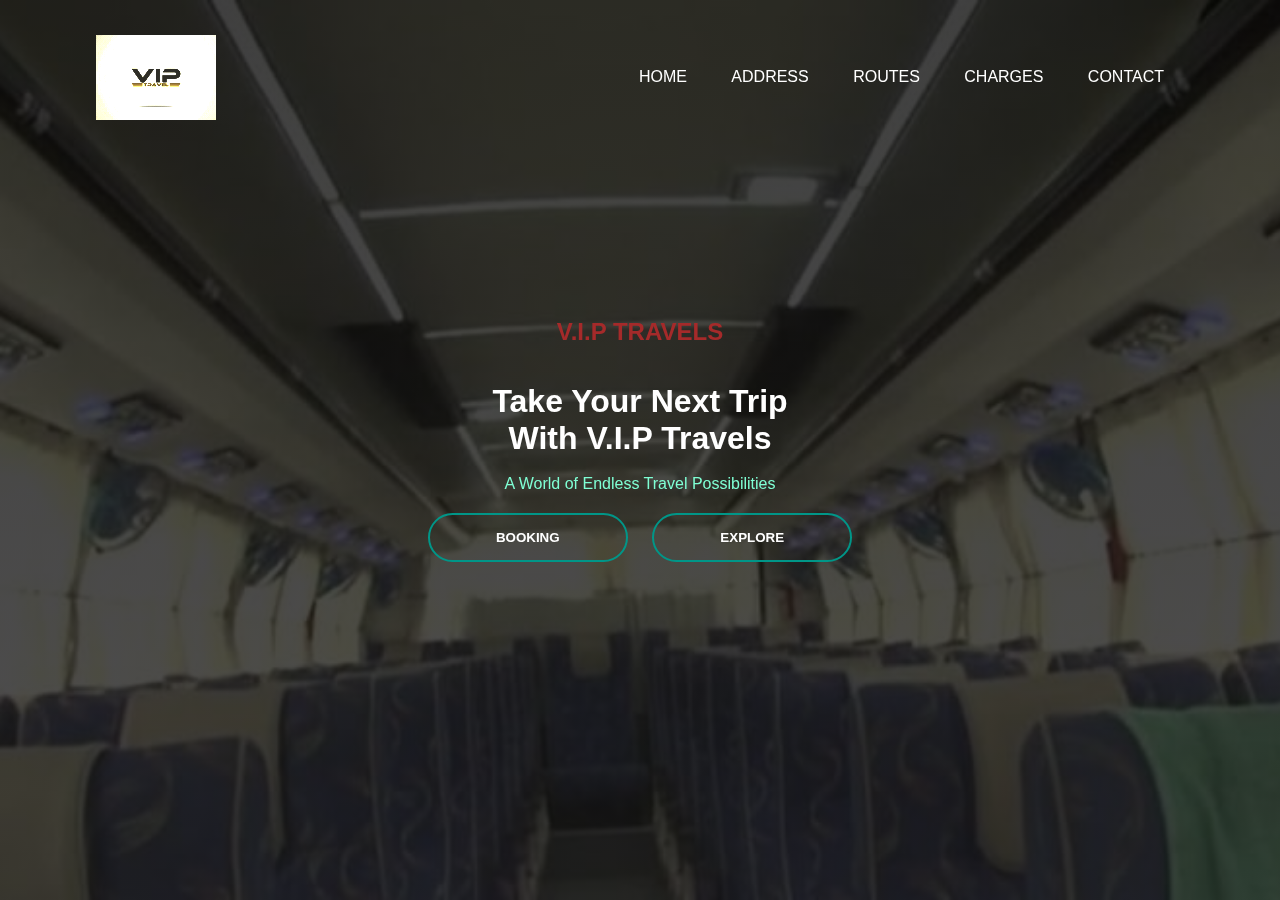
<file: landing page/index.html>
<!DOCTYPE html>
<html lang="en">
<head>
    <meta charset="UTF-8">
    <meta http-equiv="X-UA-Compatible" content="IE=edge">
    <meta name="viewport" content="width=device-width, initial-scale=1.0">
    <title>VIP TRAVELS</title>
    <link rel="stylesheet" href="style.css">
</head>
<body>
<div class="banner">
     <div class="gupta">
        <img src="logo.jpeg" class="logo">
        <ul>
            <li><a href="#">HOME</a></li>
            <li><a href="https://maps.app.goo.gl/NAtq7NRxjMggS2Pp6" target="_blank">ADDRESS</a></li>
            <li><a href="#">ROUTES</a></li>
            <li><a href="#">CHARGES</a></li>
            <li><a href="#">CONTACT</a> </li>
        </ul>
     </div>
</div>
<div class="content">
    <H2 align="center" style="color: brown;" >       V.I.P TRAVELS</H2>
    <h1 align="center" > <br>Take Your Next Trip<br> With V.I.P Travels</h1>
    <P align="center" style="color: aquamarine" > <br>A World of Endless Travel Possibilities</P>
     <div> 
        <button type="button"><span></span>BOOKING</button>
        <button   type="button"><span></span>EXPLORE</button>
        
     </div>
</div>
</body>

</html>
</file>
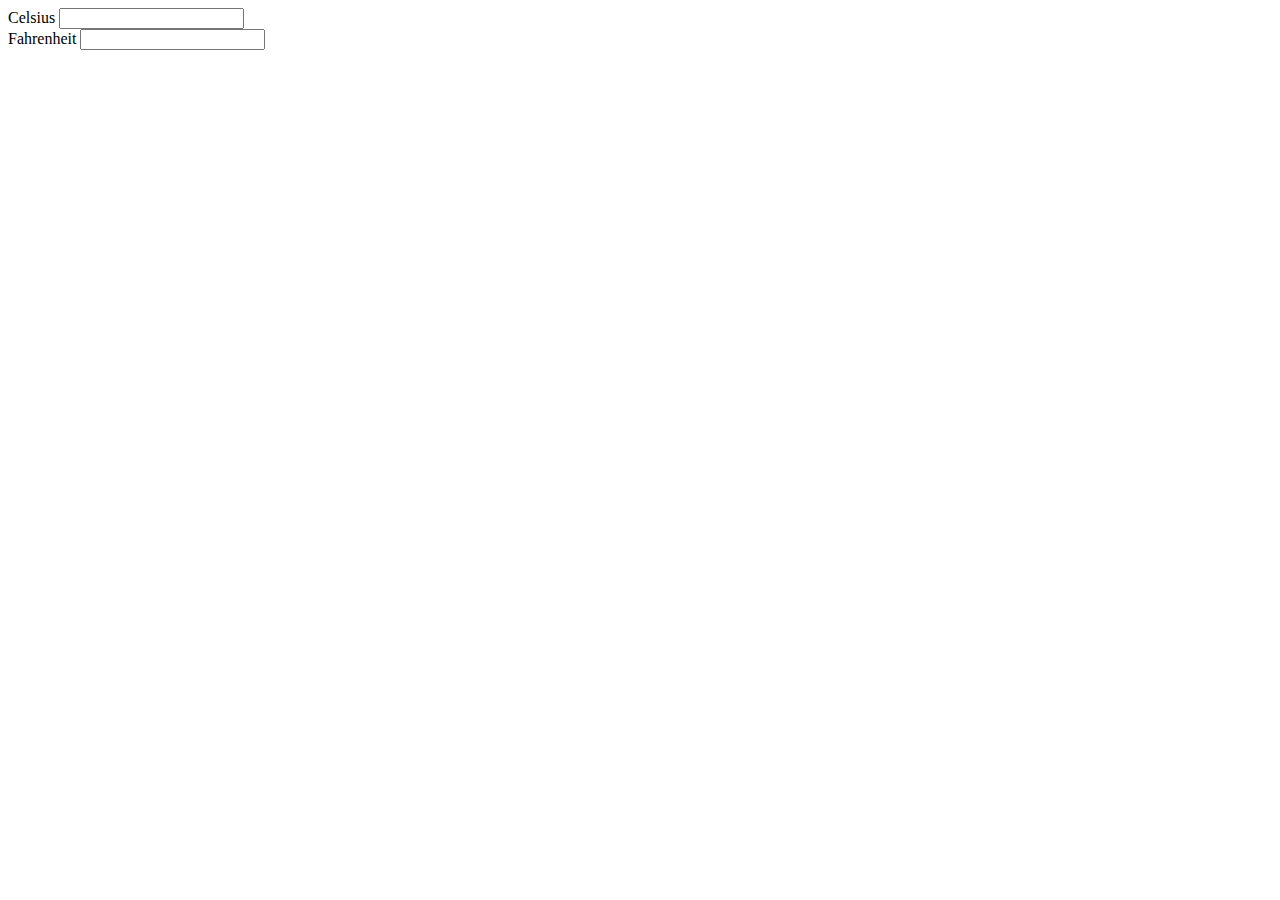
<file: Temperature converter t 3/index.html>
<!DOCTYPE html>
<html lang="en">
  <head>
    <title>Temperature Conversion</title>
    <!--Google font-->
    <link rel="preconnect" href="https://fonts.gstatic.com" />
    <link
      href="https://fonts.googleapis.com/css2?family=Roboto+Mono:wght@500&display=swap"
      rel="stylesheet"
    />
    <!--Stylesheet-->
    <link rel="stylesheet" href="style.css" />
  </head>
  <body>
    <div class="wrapper">
      <div class="container">
        <label for="celsius">Celsius</label>
        <input type="number" id="celsius" oninput="celToFar()" />
      </div>
      <div class="container">
        <label for="fahrenheit">Fahrenheit</label>
        <input type="number" id="fahrenheit" oninput="farToCel()" />
      </div>
    </div>
    <script src="script.js"></script>
  </body>
</html>
</file>
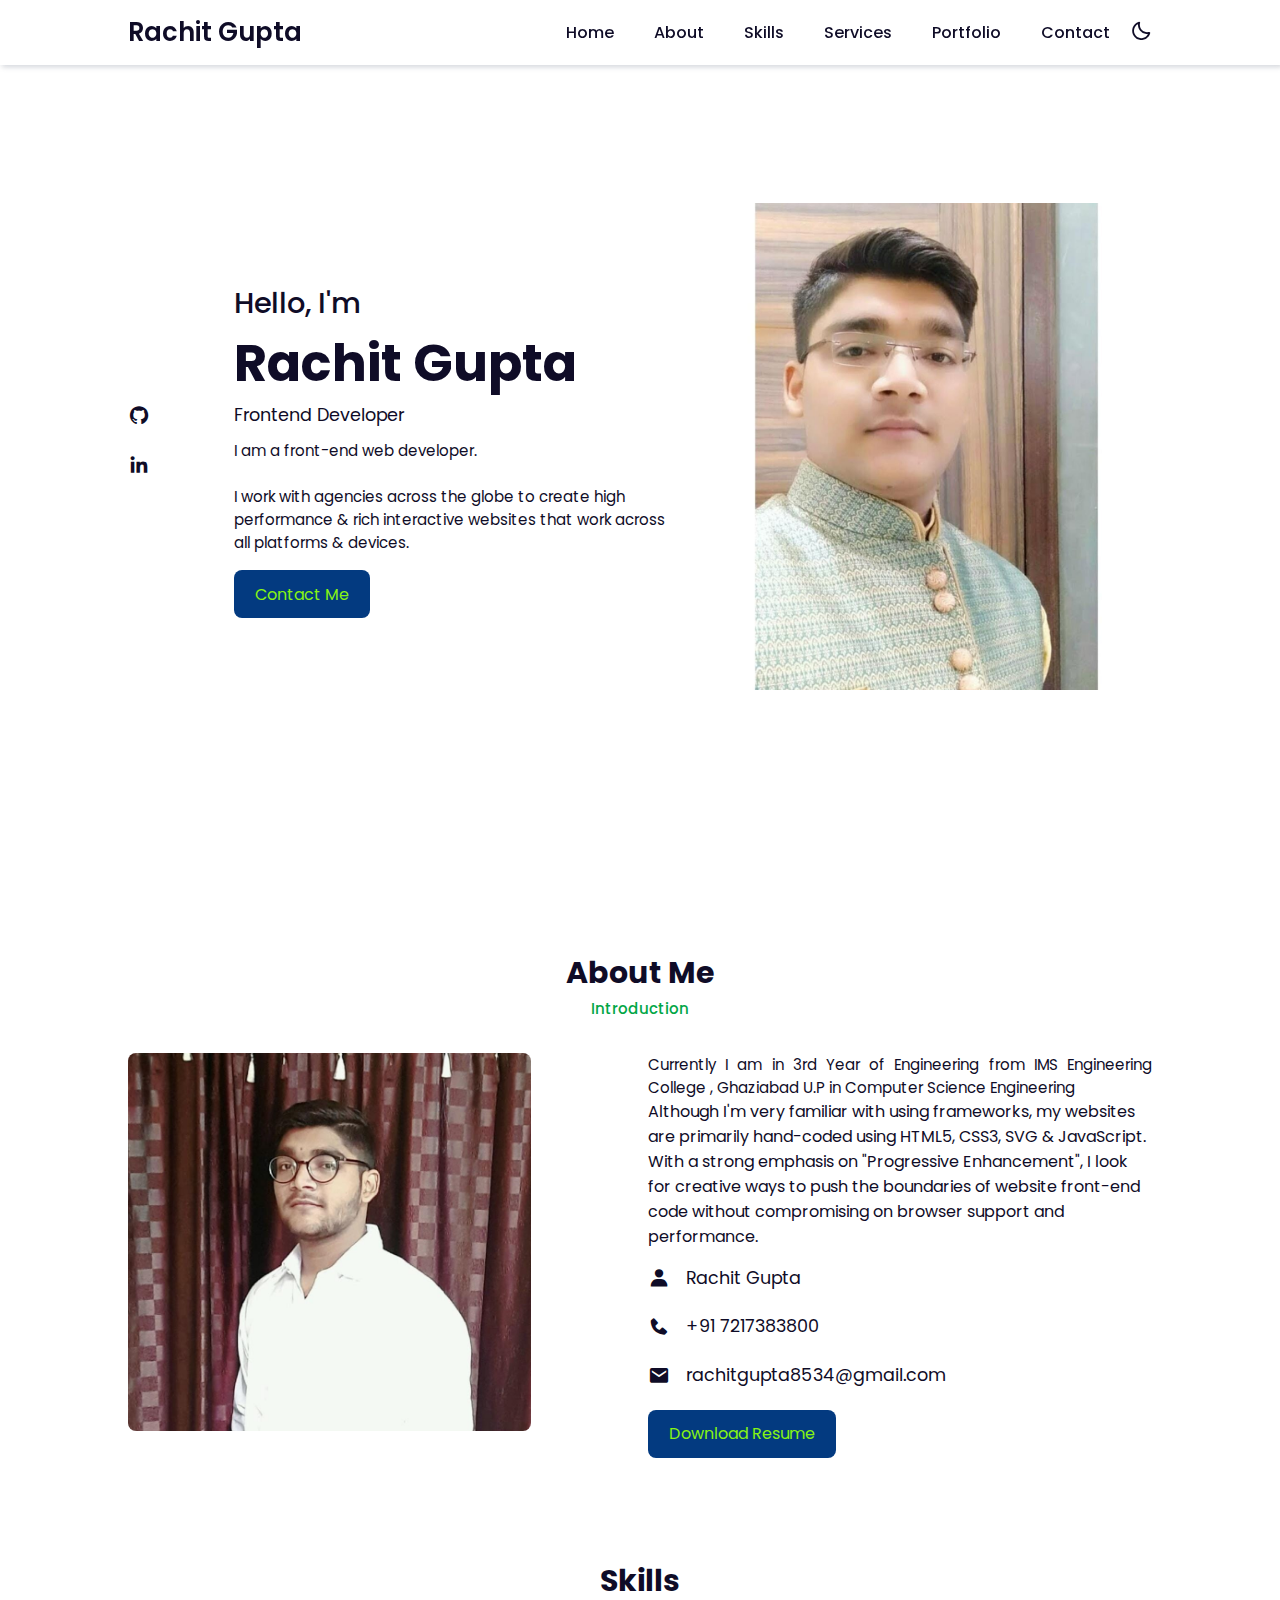
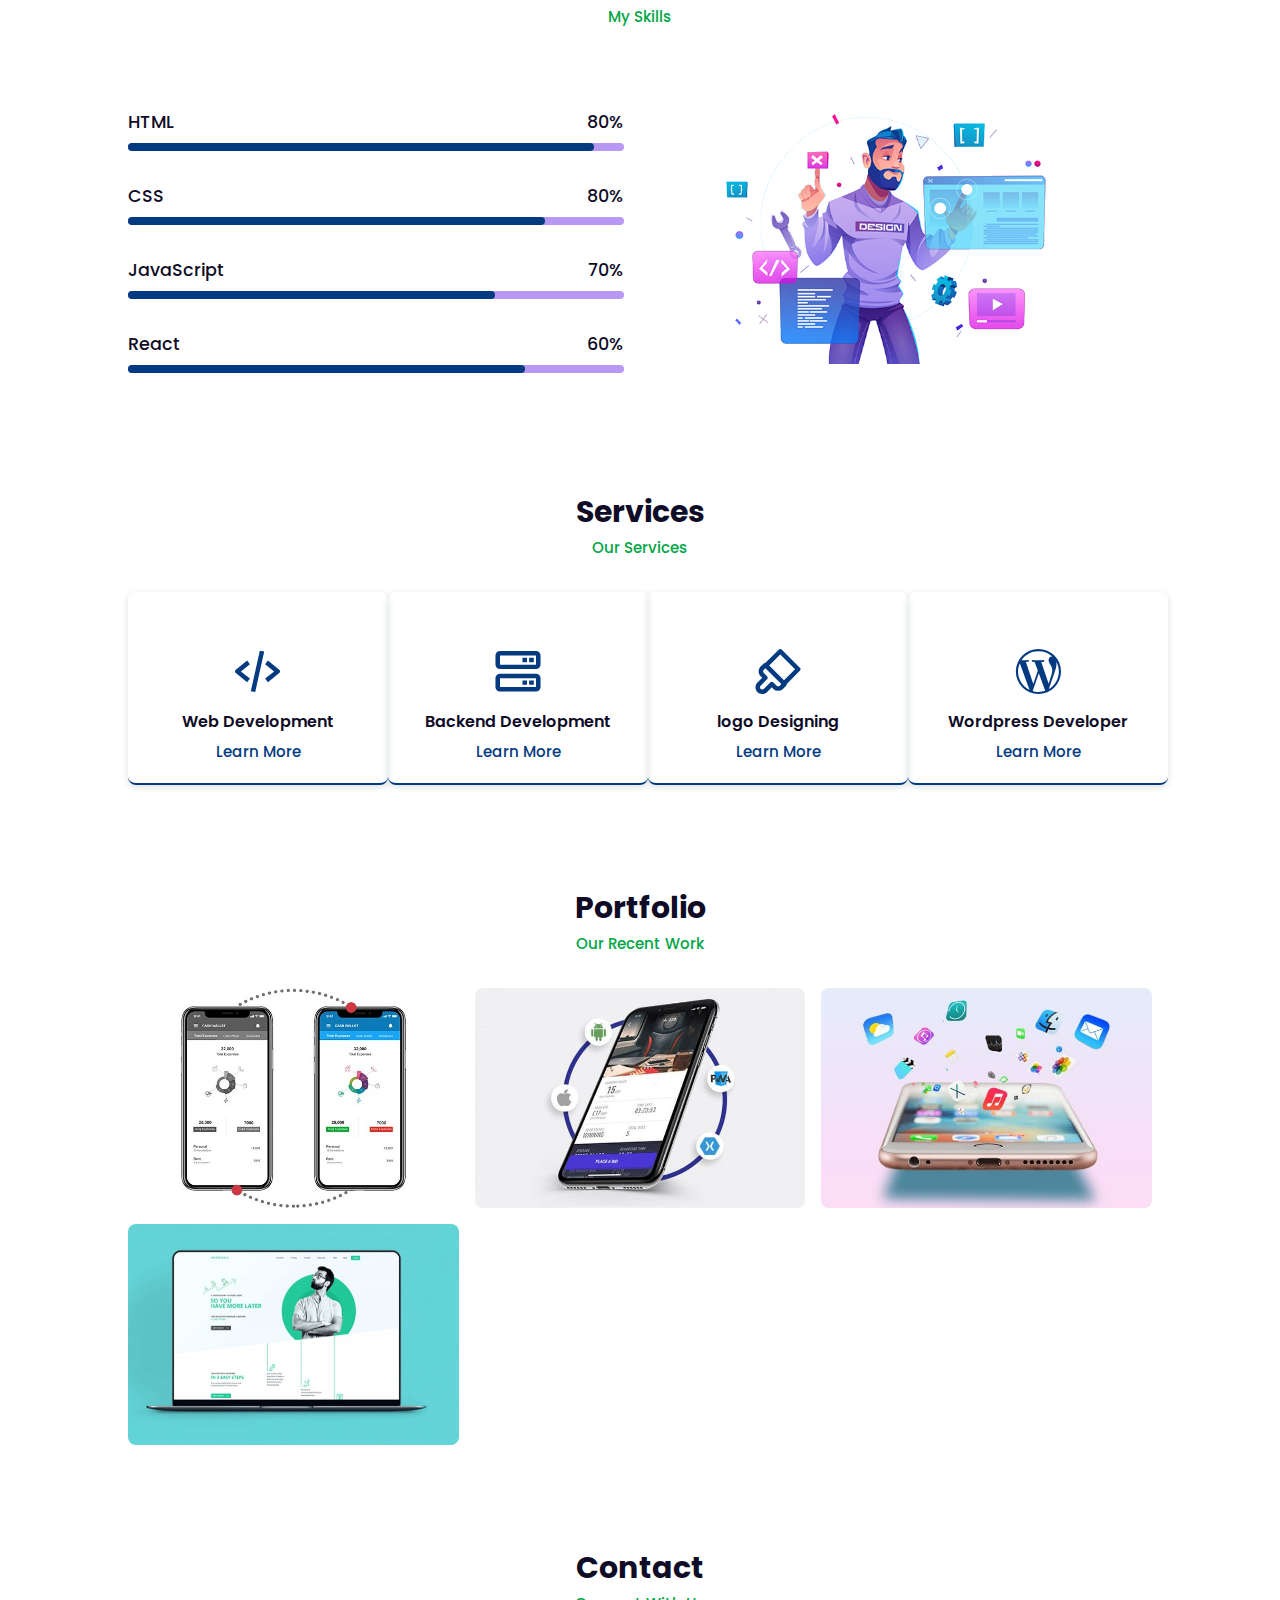
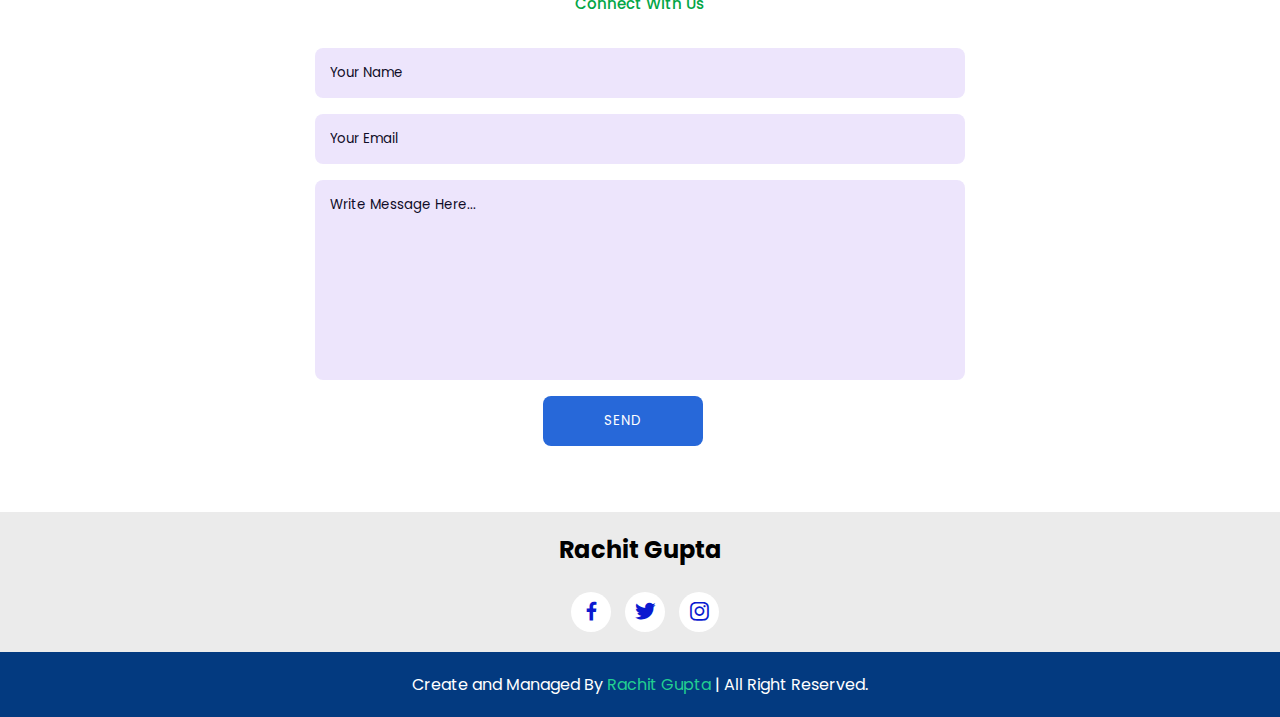
<file: Portfolio/Portfolio/index.html>
<!DOCTYPE html>
<html lang="en">
<head>
    <meta charset="UTF-8">
    <meta http-equiv="X-UA-Compatible" content="IE=edge">
    <meta name="viewport" content="width=device-width, initial-scale=1.0">
    <title>Rachit's Portfolio </title>
    <!-- Link To CSS -->
    <link rel="stylesheet" href="./css/style.css">
    <!-- Box Icons -->
    <link rel="stylesheet"
  href="https://cdn.jsdelivr.net/npm/boxicons@latest/css/boxicons.min.css">
 
</head>
<body>
    <!-- Navbar -->
    <header>
        <a href="#" class="logo">Rachit Gupta</a>
 
        <div class="bx bx-menu" id="menu-icon"></div>
 
        <ul class="navbar">
            <li><a href="#home">Home</a></li>
            <li><a href="#about">About</a></li>
            <li><a href="#skills">Skills</a></li>
            <li><a href="#services">Services</a></li>
            <li><a href="#portfolio">Portfolio</a></li>
            <li><a href="#contact">Contact</a></li>
            <div class="bx bx-moon" id="darkmode"></div>
        </ul>
    </header>
    <!-- Home -->
 
    <section class="home" id="home">
        <div class="social">
            <a href="https://github.com/rachit7217"><i class='bx bxl-github'></i></a>
            <a href="www.linkedin.com/in/rachit-gupta-2b6a69228"><i class='bx bxl-linkedin'></i></a>
        </div>
        <div class="home-img">
            <img src="11.png" alt="">
        </div>
        <div class="home-text">
            <span>Hello, I'm</span>
            <h1>Rachit Gupta</h1>
            <h2>Frontend Developer</h2>
            <p>I am a front-end web developer.<br><br>I work with agencies across the globe to create high performance & rich interactive websites that work across all platforms & devices.</p>
            <a href="#contact" class="btn">Contact Me</a>
        </div>
 
    </section>
    <!-- About -->
    <section class="about" id="about">
        <div class="heading">
            <h2>About Me</h2>
            <span>Introduction</span>
        </div>
        <!-- About Content -->
        <div class="about-container">
            <div class="about-img">
                <img src="121.png" alt="">
            </div>
            <div class="about-text">
                <p> Currently I am in 3rd Year of Engineering from IMS Engineering College , Ghaziabad U.P in Computer Science Engineering </p>
                    Although I'm very familiar with using frameworks, my websites are primarily hand-coded using HTML5, CSS3, SVG & JavaScript.

                    With a strong emphasis on "Progressive Enhancement", I look for creative ways to push the boundaries of website front-end code without compromising on browser support and performance.</p>
                <div class="information">
                    <!-- Box 1 -->
                    <div class="info-box">
                        <i class='bx bxs-user' ></i>
                        <span>Rachit Gupta</span>
                    </div>
                    <!-- Box 2 -->
                    <div class="info-box">
                        <i class='bx bxs-phone' ></i>
                        <span>+91 7217383800</span>
                    </div>
                    <!-- Box 3 -->
                    <div class="info-box">
                        <i class='bx bxs-envelope' ></i>
                        <span>rachitgupta8534@gmail.com</span>
                    </div>
                </div>
                <a href="#" class="btn">Download Resume</a>
            </div>
        </div>
    </section>
    <!-- Skills -->
    <section class="skills" id="skills">
        <div class="heading">
            <h2>Skills</h2>
            <span>My Skills</span>
        </div>
        <!-- Skills Content -->
        <div class="skills-container">
            <div class="bars">
                <!-- Box 1 -->
                <div class="bars-box">
                    <h3>HTML</h3>
                    <span>80%</span>
                    <div class="light-bar"></div>
                    <div class="percent-bar html-bar"></div>
                </div>
                <!-- Box 2 -->
                <div class="bars-box">
                    <h3>CSS</h3>
                    <span>80%</span>
                    <div class="light-bar"></div>
                    <div class="percent-bar css-bar"></div>
                </div>
                <!-- Box 3 -->
                <div class="bars-box">
                    <h3>JavaScript</h3>
                    <span>70%</span>
                    <div class="light-bar"></div>
                    <div class="percent-bar js-bar"></div>
                </div>
                <!-- Box 4 -->
                <div class="bars-box">
                    <h3>React</h3>
                    <span>60%</span>
                    <div class="light-bar"></div>
                    <div class="percent-bar react-bar"></div>
                </div>
            </div>
            <div class="skills-img">
                <img src="123.png" alt="">
            </div>
        </div>
 
    </section>
    <!-- Services -->
    <section class="services" id="services">
        <div class="heading">
            <h2>Services</h2>
            <span>Our Services</span>
        </div>
        <div class="services-content">
            <!-- Box 1 -->
            <div class="services-box">
                <i class='bx bx-code-alt' ></i>
                <h3>Web Development</h3>
                <a href="#">Learn More</a>
            </div>
            <!-- Box 2 -->
            <div class="services-box">
                <i class='bx bx-server' ></i>
                <h3>Backend Development</h3>
                <a href="#">Learn More</a>
            </div>
            <!-- Box 3 -->
            <div class="services-box">
                <i class='bx bx-brush' ></i>
                <h3>logo Designing</h3>
                <a href="#">Learn More</a>
            </div>

            <div class="services-box">
                <i class='bx bxl-wordpress' ></i>
                <h3>Wordpress Developer</h3>
                <a href="#">Learn More</a>
            </div>
        </div>
    </section>
    <!-- Portfolio -->
    <section class="portfolio" id="portfolio">
        <div class="heading">
            <h2>Portfolio</h2>
            <span>Our Recent Work</span>
        </div>
        <div class="portfolio-content">
            <div class="portfolio-img">
                <img src="blog-2.jpg" alt="">
            </div>
            <div class="portfolio-img">
                <img src="blog-3.jpg" alt="">
            </div>
            <div class="portfolio-img">
                <img src="blog-4.jpg" alt="">
            </div>
            <div class="portfolio-img">
                <img src="blog-5.jpg" alt="">
            </div>
            
        </div>
    </section>
    <!-- Contact -->
    <section class="contact" id="contact">
        <div class="heading">
            <h2>Contact</h2>
            <span>Connect With Us</span>
        </div>
        <div class="contact-form">
            <form action="">
                <input type="text" placeholder="Your Name">
                <input type="email" name="" id="" placeholder="Your Email">
                <textarea name="" id="" cols="30" rows="10" placeholder="Write Message Here..."></textarea>
                <input type="button" value="Send" class="contact-button">
            </form>
        </div>
    </section>
    <!-- Footer -->
    <div class="footer">
        <h2>Rachit Gupta</h2>
        <div class="footer-social">
            <a href="https://www.facebook.com/rachit.gupta.184007?mibextid=ZbWKwL"><i class='bx bxl-facebook' ></i></a>
            <a href="https://twitter.com/RachitGupta7217?t=fJrx7L_TbTcBwM70Cf55hg&s=09"><i class='bx bxl-twitter' ></i></a>
            <a href="https://instagram.com/rachitgupta8534?igshid=NTA5ZTk1NTc="><i class='bx bxl-instagram' ></i></a>
        </div>
 
    </div>
    <!-- Copyright -->
    <div class="copyright">
        <p>Create and Managed By <a href="">Rachit Gupta</a> | All Right Reserved.</p>
    </div>
 
 
 
    <!-- Link To JS -->
    <script src="./js/script.js"></script>
</body>
</html>
</file>
<file: landing page/style.css>
*{
   margin: 0;
   padding: 0;
   font-family: sans-serif; 
}
.banner{
    width: 1000;
    height: 100vh;
    background-image: linear-gradient(rgba(0,0,0,0.75),rgba(21, 20, 20, 0.75)), url(bg.jpeg);
    background-size: cover;
    background-position: center;    
}
.gupta{
    width: 85%;
    margin: auto;
    padding: 35px 0;
    display: flex;
    align-items: center;
    justify-content: space-between;

}
.content{
    align-items: center;
    padding-right: 25%;
}
.logo{
    width: 120px;
    cursor: pointer;
    mix-blend-mode: color-dodge;
}
.gupta ul li{
    list-style: none;
    display: inline-block;
    margin: 0 20px;
    position: relative;
}
.gupta ul li a{
    text-decoration: none;
    color: white;
    text-transform:uppercase ;

}
.gupta ul li ::after{
    content: '';
    height: 3px;
    width: 0;
    background: #009688;
    position: absolute;
    left: 0;
    bottom: -10px;
    transition: 0.5s;
}
.gupta ul li  :hover::after{
    width : 100%;
}      

.content{
    width: 100%;
    position: absolute;
    top: 50%;
    transform: translateY(-50%);
    text-align:center;
    color: white;
}

button{
    align-items: center;
    width: 200px;
    padding: 15px 0;
    text-align: center;
    margin:20px 10px;
    border-radius: 25px;
    font-weight: bold;
    border:  2px solid #009688;
    align-items: center;
     cursor: pointer;
    position: relative;
    overflow: hidden;
    background: transparent;
    color: #fff;
}

span{
    background: #009688;
    height: 100%;
    width: 0;
    border-radius: 25px;
    position: absolute;
    left: 0;
    bottom: 0;
    z-index: -1;
    transition: 0.5s;
}
button:hover span{
    width: 100%;
}
button:hover{
    border: none;
}
.content{
  color: #fff;
  
}
</file>
<file: Temperature converter t 3/style.css>
<!DOCTYPE html>
<html lang="en">
  <head>
    <title>Temperature Conversion</title>
    <!--Google font-->
    <link rel="preconnect" href="https://fonts.gstatic.com" />
    <link
      href="https://fonts.googleapis.com/css2?family=Roboto+Mono:wght@500&display=swap"
      rel="stylesheet"
    />
    <!--Stylesheet-->
    <link rel="stylesheet" href="style.css" />
  </head>
  <body>
    <div class="wrapper">
      <div class="container">
        <label for="celsius">Celsius</label>
        <input type="number" id="celsius" oninput="celToFar()" />
      </div>
      <div class="container">
        <label for="fahrenheit">Fahrenheit</label>
        <input type="number" id="fahrenheit" oninput="farToCel()" />
      </div>
    </div>
    <script src="script.js"></script>
  </body>
</html>
</file>
<file: Portfolio/Portfolio/css/style.css>
/* Google Fonts */
@import url("https://fonts.googleapis.com/css2?family=Poppins:wght@200;300;400;500;600;700&display=swap");
* {
  margin: 0;
  padding: 0;
  box-sizing: border-box;
  list-style: none;
  text-decoration: none;
  scroll-behavior: smooth;
  scroll-padding-top: 2rem;
  font-family: "Poppins", sans-serif;
}
:root {
  --main-color: #033a80;
  --bg-color: #fff;
  --text-color: #0f0c27;
  --hover: hsl(260, 100%, 51%);
 
  --big-font: 3.2rem;
  --medium-font: 1.8rem;
  --p-font: 0.941rem;
}
section {
  padding: 50px 10%;
}
body.active {
  --text-color: #fff;
  --bg-color: #0f0c27;
}
body {
  background: var(--bg-color);
  color: var(--text-color);
}
*::selection {
  color: var(--bg-color);
  background: var(--main-color);
}
.heading {
  text-align: center;
}
.heading h2 {
  font-size: 30px;
}
 
.heading span {
  font-size: var(--p-font);
  color: rgb(2, 166, 70);
}
header {
  position: fixed;
  width: 100%;
  top: 0;
  right: 0;
  z-index: 1000;
  display: flex;
  align-items: center;
  justify-content: space-between;
  background: var(--bg-color);
  padding: 13px 10%;
  transition: 0.2s;
  box-shadow: -3px -3px 7px #ffffff73,
				2px 2px 5px rgba(94, 104, 121, 0.288);
}
header.shadow {
  box-shadow: 0 0 4px rgb(14 55 54 / 15%);
}
.logo {
  font-size: 1.61rem;
  font-weight: 600;
  color: var(--text-color);
}
.navbar {
  display: flex;
}
.navbar a {
  font-size: 1rem;
  padding: 10px 20px;
  color: var(--text-color);
  font-weight: 500;
}
.navbar a:hover {
  color: var(--hover);
}
#menu-icon {
  font-size: 24px;
  cursor: pointer;
  z-index: 10001;
  display: none;
}
#darkmode {
  font-size: 22px;
  cursor: pointer;
}
.home {
  position: relative;
  width: 100%;
  min-height: 100vh;
  display: grid;
  grid-template-columns: 0.2fr 1fr 1fr;
  align-items: center;
  gap: 1rem;
}
.home-img {
  order: 3;
}
.home-img img {
  width: 100%;
}
.home-text span {
  font-size: var(--medium-font);
  font-weight: 500;
}
.home-text h1 {
  font-size: var(--big-font);
}
.home-text h2 {
  font-size: 1.1rem;
  font-weight: 400;
}
.home-text p {
  font-size: var(--p-font);
  font-weight: 400;
  margin: 0.7rem 0 1rem;
}
.social {
  display: flex;
  flex-direction: column;
}
.social a {
  margin-bottom: 1rem;
  font-size: 22px;
  color: var(--text-color);
}
.social a:hover {
  color: var(--hover);
}
.btn {
  display: inline-block;
  background: var(--main-color);
  color: rgb(135, 244, 19);
  padding: 0.7rem 1.3rem;
  border-radius: 0.5rem;
}
.btn:hover {
  background: var(--hover);
}
 

.about-container {
  display: grid;
  grid-template-columns: repeat(2, 1fr);
  gap: 1rem;
  margin-top: 2rem;
}
 
.about-img img {
  width: 80%;
  border-radius: 0.5rem;
}
.about-text p {
  font-size: var(--p-font);
  font-weight: 400;
  text-align: justify;
}
.information {
  margin: 1rem 0 1.4rem;
}
.information .info-box {
  display: flex;
  align-items: center;
  margin-bottom: 1.4rem;
}
.information .info-box .bx {
  font-size: 22px;
}
.information .info-box span {
  font-weight: 400;
  margin-left: 1rem;
}
.skills-container {
  display: grid;
  grid-template-columns: repeat(2, 1fr);
  align-items: center;
  gap: 2rem;
  margin-top: 4rem;
}
.skills-img img {
  width: 80%;
  padding-left: 4rem;
  object-position: center;
}
.bars-box {
  position: relative;
  display: flex;
  justify-content: space-between;
  align-items: center;
  padding: 1rem 0;
  margin-bottom: 1rem;
}
.bars-box h3,
span {
  font-size: 1.1rem;
  font-weight: 500;
}
.light-bar {
  position: absolute;
  bottom: 0;
  left: 0;
  width: 100%;
  height: 0.5rem;
  background: hsla(260, 100%, 44%, 0.4);
  border-radius: 0.5rem;
}
.percent-bar {
  position: absolute;
  bottom: 0;
  left: 0;
  height: 0.5rem;
  background: var(--main-color);
  border-radius: 0.5rem;
}
.html-bar {
  width: 94%;
}
.css-bar {
  width: 84%;
}
.js-bar {
  width: 74%;
}
.react-bar {
  width: 80%;
}
.services-content {
  display: grid;
  grid-template-columns: repeat(auto-fit, minmax(200px, auto));
  justify-content: center;
  gap: 1rem;
  margin-top: 2rem;
}
.services-box {
  padding: 20px;
  width: 260px;
  display: flex;
  flex-direction: column;
  align-items: center;
  text-align: center;
  border-radius: 0.5rem;
  border-bottom: 2px solid var(--main-color);
  box-shadow: 0 2px 7px rgb(14 55 54 / 15%);
}
.services-box:hover{
 background-color: #02225a;
}

.services-box h3 {
  font-size: 1rem;
  font-weight: 600;
  margin: 0.7rem 0 0.4rem;
}
.services-box:hover h3{
  color: rgb(17, 36, 240);
}
.services-box .bx {
  padding-top: 2rem;
  font-size: 54px;
  color: var(--main-color);
}
.services-box:hover .bx{
  color: #22cf91;
}
.services-box a {
  color: var(--main-color);
  font-size: var(--p-font);
  font-weight: 500;
}
.services-box:hover a{
  color: #8b8a8f;
}
.portfolio-content {
  display: grid;
  grid-template-columns: repeat(auto-fit, minmax(280px, auto));
  gap: 1rem;
  margin-top: 2rem;
}
.portfolio-img {
  overflow: hidden;
  border-radius: 0.5rem;
}
.portfolio-img img {
  width: 100%;
  display: block;
}
.portfolio-img img:hover {
  transform: scale(1.1);
  transition: 1s;
}
.contact-form {
  display: grid;
  place-items: center;
  margin-top: 2rem;
}
.contact-form form {
  display: flex;
  flex-direction: column;
  width: 650px;
}
form input,
textarea {
  padding: 15px;
  border-radius: 0.5rem;
  width: 100%;
  border: none;
  outline: none;
  background: hsla(260, 100%, 44%, 0.1);
  margin-bottom: 1rem;
  color: var(--text-color);
}
form input::placeholder,
textarea::placeholder {
  color: var(--text-color);
}
form textarea {
  resize: none;
  height: 200px;
}
.contact-button {
  width: 160px;
  cursor: pointer;
  background: #2768d9;
  color: #fff;
  justify-content: center;
  text-transform: uppercase;
  letter-spacing: 1px;
  margin-left: 35%;
}
.contact-button:hover {
  background: var(--hover);
}
.footer {
  display: grid;
  place-items: center;
  padding: 20px;
  background: #ebebeb;
  color: #000;
}
.footer h2 {
  font-size: 1.5rem;
  margin-bottom: 1.6rem;
}
.footer-social a i{
  color: rgb(10, 26, 208);
  font-size: 25px;
  margin-left: 10px;
  text-align: center;
  line-height: 40px;
  background-color: #fff;
  border-radius: 50%;
  width: 40px;
  height: 40px;
}
.copyright {
  padding: 20px;
  background: var(--main-color);
  text-align: center;
  color: #fff;
}
.copyright a{
  color: #22cf91;
}
/* Making Responsive */
@media (max-width: 991px) {
  header {
    padding: 18px 4%;
  }
  section {
    padding: 50px 4%;
  }
}
@media (max-width: 881px) {
  :root {
    --big-font: 2.7rem;
    --medium-font: 1.4rem;
  }
}
@media (max-width: 768px) {
  :root {
    --big-font: 2.4rem;
    --medium-font: 1.2rem;
  }
  header {
    padding: 11px 4%;
  }
  #menu-icon {
    display: initial;
    color: var(--text-color);
  }
  header .navbar {
    position: absolute;
    top: -500px;
    left: 0;
    right: 0;
    display: flex;
    flex-direction: column;
    background: var(--bg-color);
    box-shadow: 0 4px 4px rgb(0 0 0 / 10%);
    transition: 0.2s ease;
    text-align: center;
  }
  .navbar.active {
    top: 100%;
  }
  .navbar a {
    padding: 1.5rem;
    display: block;
    background: var(--bg-color);
  }
  #darkmode {
    position: absolute;
    top: 1.4rem;
    right: 2rem;
  }
  .scroll-down {
    display: none;
  }
  .home {
    grid-template-columns: 0.5fr 3fr;
  }
  .home-text {
    grid-column: 1/3;
    padding-left: 1.4rem;
  }
  .home-img {
    order: initial;
  }
  .about-container {
    grid-template-columns: 1fr;
  }
  .about-img {
    display: flex;
    justify-content: center;
  }
  .skills-container {
    grid-template-columns: 1fr;
  }
  .skills-img img {
    padding-left: 0;
  }
  .skills-img {
    padding-top: 2rem;
    display: flex;
    justify-content: center;
  }
  .contact-form form{
    width: 300px;
  }
  .contact-button{
    margin-left: 25%;
  }
}
@media (max-width: 340px) {
  :root {
    --big-font: 1.7rem;
    --medium-font: 1.1rem;
  }
  .home-text span {
    font-size: 1rem;
  }
  .home-text h2 {
    font-size: 0.9rem;
    font-weight: 500;
  }
  .information .info-box span {
    font-size: 1rem;
  }
  .portfolio-content {
    grid-template-columns: repeat(auto-fit, minmax(200px, auto));
  }
  .contact-form form{
    width: 300px;
  }
  .contact-button{
    margin-left: 25%;
  }
}
</file>
